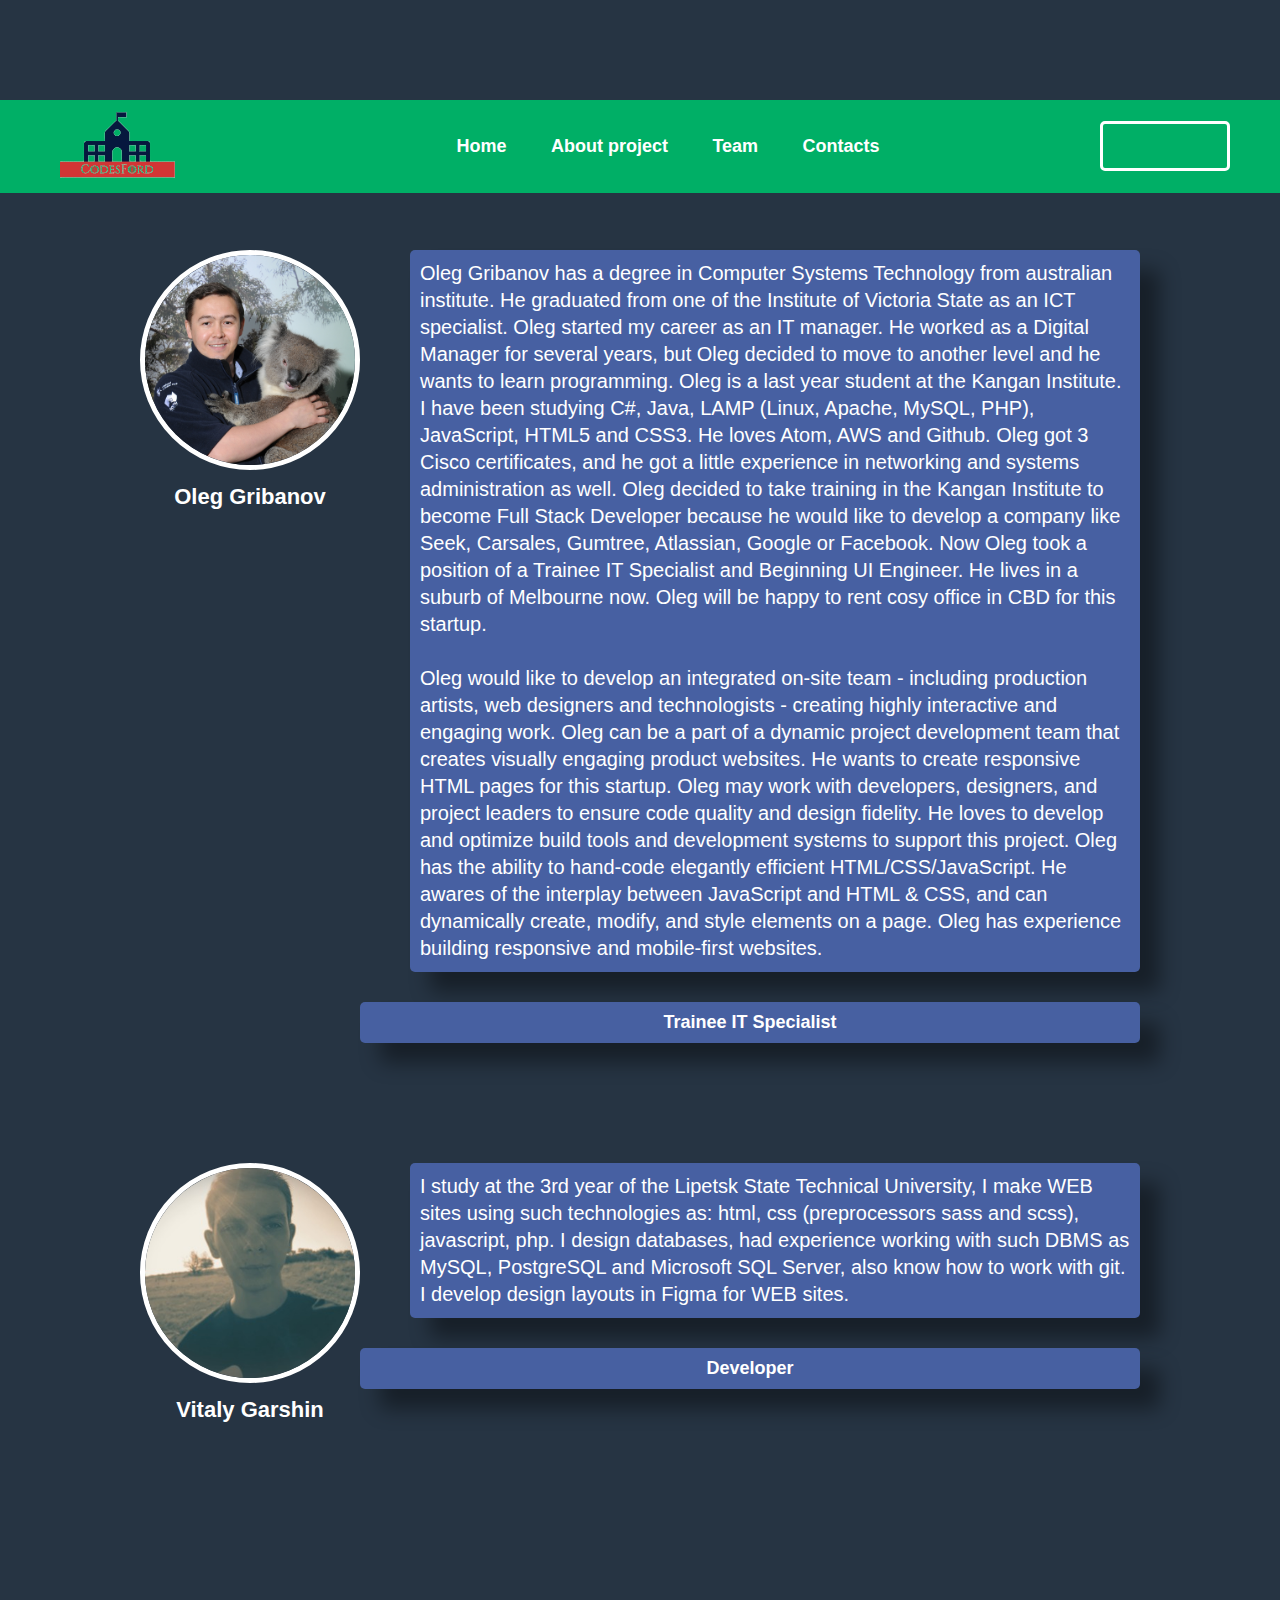
<file: about_en.html>
<!DOCTYPE html>
<html lang="en">
<head>
    <meta charset="UTF-8">
    <meta name="viewport" content="width=device-width, initial-scale=1.0">
    <link rel="stylesheet" href="styles/style.css">
    <title>CodesFord</title>
</head>
<body>
    <header>
        <div class="logo">
            <img src="img/logo.png" alt="logo">
        </div>
        <div class="listOfMenu">
            <ul class="menuUl">
                <li><a href="main_en.html">Home</a></li>
                <li><a href="main_en.html#about">About project</a></li>
                <li><a href="main_en.html#team">Team</a></li>
                <li><a href="main_en.html#contacts">Contacts</a></li>
            </ul>
        </div>
        <div class="language">

            <!-- Begin -->

        <select class="vodiapicker">
            <option value="en" data-thumbnail="img/icons/united_kingdom.ico">EN</option>
            <option value="ru" data-thumbnail="img/icons/russia.svg">Ру</option>
        </select>
    
        <div class="lang-select">
        <button class="btn-select" value=""></button>
            <div class="b">
                <ul id="a"></ul>
            </div>
        </div>

            <!-- End -->
        </div>
    </header>
    <section class="about_us" id="team" style="margin-top: 100px;">
        <div class="item">
            <div class="wrapper_photo">
                <img src="img/olegPhoto.png" alt="photo" class="personalPhoto">
                <p class="name">Oleg Gribanov</p>
            </div>
            <div class="wrapper_information">
                <div class="wrapper_text">
                    <p>Oleg Gribanov has a degree in Computer Systems Technology from australian institute. He graduated from one of the Institute of Victoria State as an ICT specialist. Oleg started my career as an IT manager. He worked as a Digital Manager for several years, but Oleg decided to move to another level and he wants to learn programming. Oleg is a last year student at the Kangan Institute. I have been studying C#, Java, LAMP (Linux, Apache, MySQL, PHP), JavaScript, HTML5 and CSS3. He loves Atom, AWS and Github. Oleg got 3 Cisco certificates, and he got a little experience in networking and systems administration as well. Oleg decided to take training in the Kangan Institute to become Full Stack Developer because he would like to develop a company like Seek, Carsales, Gumtree, Atlassian, Google or Facebook. Now Oleg took a position of a Trainee IT Specialist and Beginning UI Engineer. He lives in a suburb of Melbourne now. Oleg will be happy to rent cosy office in CBD for this startup. <br> <br>
                        Oleg would like to develop an integrated on-site team - including production artists, web designers and technologists - creating highly interactive and engaging work. Oleg can be a part of a dynamic project development team that creates visually engaging product websites. He wants to create responsive HTML pages for this startup. Oleg may work with developers, designers, and project leaders to ensure code quality and design fidelity. He loves to develop and optimize build tools and development systems to support this project. Oleg has the ability to hand-code elegantly efficient HTML/CSS/JavaScript. He awares of the interplay between JavaScript and HTML & CSS, and can dynamically create, modify, and style elements on a page. Oleg has experience building responsive and mobile-first websites.                        
                    </p>
                </div>
                <div class="speciality">Trainee IT Specialist</div>
            </div>
        </div>
        <div class="item">
            <div class="wrapper_photo">
                <img src="img/vitalyPhoto.jpg" alt="photo" class="personalPhoto">
                <p class="name">Vitaly Garshin</p>
            </div>
            <div class="wrapper_information">
                <div class="wrapper_text">
                    <p>I study at the 3rd year of the Lipetsk State Technical University, I make WEB sites using such technologies as: html, css (preprocessors sass and scss), javascript, php. I design databases, had experience working with such DBMS as MySQL, PostgreSQL and Microsoft SQL Server, also know how to work with git. I develop design layouts in Figma for WEB sites.</p>
                </div>
                <div class="speciality">Developer</div>
            </div>
        </div>
    </section>
    <script
  src="https://code.jquery.com/jquery-3.5.0.min.js"
  integrity="sha256-xNzN2a4ltkB44Mc/Jz3pT4iU1cmeR0FkXs4pru/JxaQ="
  crossorigin="anonymous"></script>
  <script src="scripts/script.js"></script>
</body>
</html>
</file>
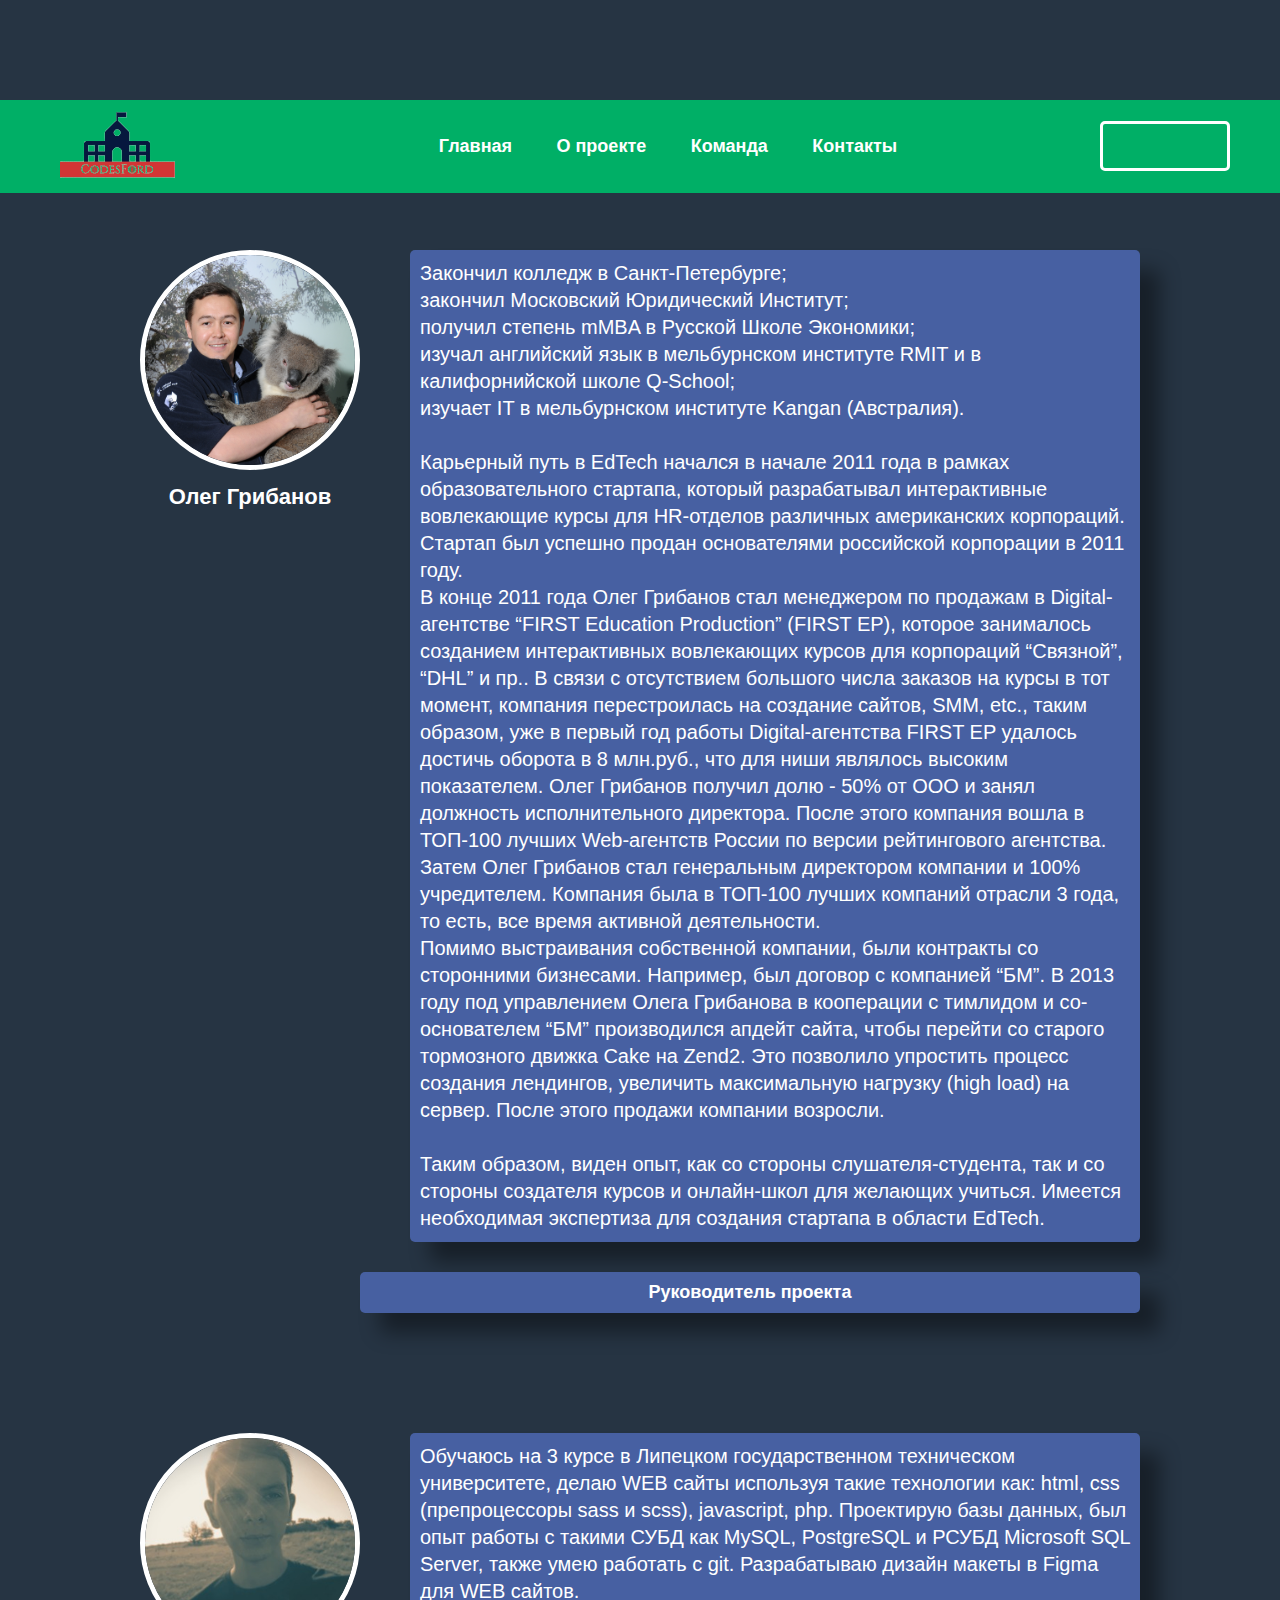
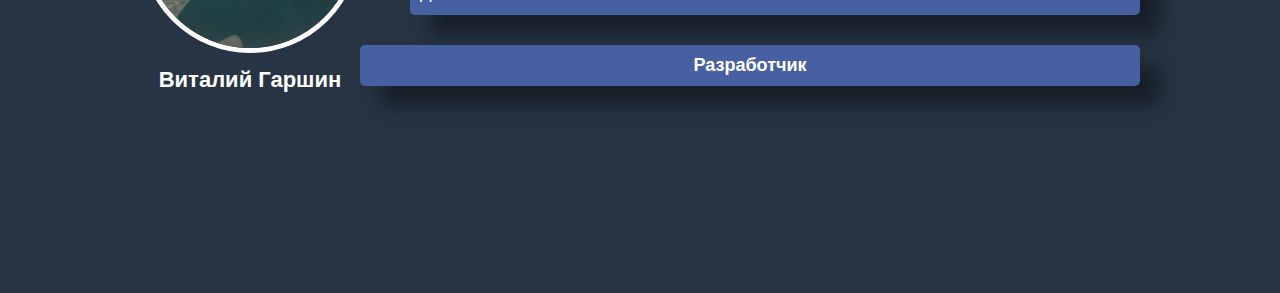
<file: about_ru.html>
<!DOCTYPE html>
<html lang="en">
<head>
    <meta charset="UTF-8">
    <meta name="viewport" content="width=device-width, initial-scale=1.0">
    <link rel="stylesheet" href="styles/style.css">
    <title>CodesFord</title>
</head>
<body>
    <header>
        <div class="logo">
            <img src="img/logo.png" alt="logo">
        </div>
        <div class="listOfMenu">
            <ul class="menuUl">
                <li><a href="/">Главная</a></li>
                <li><a href="#about">О проекте</a></li>
                <li><a href="#team">Команда</a></li>
                <li><a href="#contacts">Контакты</a></li>
            </ul>
        </div>
        <div class="language">

            <!-- Begin -->

        <select class="vodiapicker">
            <option value="ru" data-thumbnail="img/icons/russia.svg">Ру</option>
            <option value="en" data-thumbnail="img/icons/united_kingdom.ico">EN</option>
        </select>
    
        <div class="lang-select">
        <button class="btn-select" value=""></button>
            <div class="b">
                <ul id="a"></ul>
            </div>
        </div>

            <!-- End -->
        </div>
    </header>
    <section class="about_us" id="team" style="margin-top: 100px;">
        <div class="item">
            <div class="wrapper_photo">
                <img src="img/olegPhoto.png" alt="photo" class="personalPhoto">
                <p class="name">Олег Грибанов</p>
            </div>
            <div class="wrapper_information">
                <div class="wrapper_text">
                    <p>Закончил колледж в Санкт-Петербурге; <br>
                        закончил Московский Юридический Институт; <br>
                        получил степень mMBA в Русской Школе Экономики; <br>
                        изучал английский язык в мельбурнском институте RMIT и в калифорнийской школе Q-School; <br>
                        изучает IT в мельбурнском институте Kangan (Австралия). <br> <br>
                        
                        Карьерный путь в EdTech начался в начале 2011 года в рамках образовательного стартапа, который разрабатывал интерактивные вовлекающие курсы для HR-отделов различных американских корпораций. Стартап был успешно продан основателями российской корпорации в 2011 году. <br>
                        В конце 2011 года Олег Грибанов стал менеджером по продажам в Digital-агентстве “FIRST Education Production” (FIRST EP), которое занималось созданием интерактивных вовлекающих курсов для корпораций “Связной”, “DHL” и пр.. В связи с отсутствием большого числа заказов на курсы в тот момент, компания перестроилась на создание сайтов, SMM, etc., таким образом, уже в первый год работы Digital-агентства FIRST EP удалось достичь оборота в 8 млн.руб., что для ниши являлось высоким показателем. Олег Грибанов получил долю - 50% от ООО и занял должность исполнительного директора. После этого компания вошла в ТОП-100 лучших Web-агентств России по версии рейтингового агентства. Затем Олег Грибанов стал генеральным директором компании и 100% учредителем. Компания была в ТОП-100 лучших компаний отрасли 3 года, то есть, все время активной деятельности. <br>
                        Помимо выстраивания собственной компании, были контракты со сторонними бизнесами. Например, был договор с компанией “БМ”. В 2013 году под управлением Олега Грибанова в кооперации с тимлидом и со-основателем “БМ” производился апдейт сайта, чтобы перейти со старого тормозного движка Cake на Zend2. Это позволило упростить процесс создания лендингов, увеличить максимальную нагрузку (high load) на сервер. После этого продажи компании возросли. <br> <br>
                        Таким образом, виден опыт, как со стороны слушателя-студента, так и со стороны создателя курсов и онлайн-школ для желающих учиться. Имеется необходимая экспертиза для создания стартапа в области EdTech.           
                    </p>
                </div>
                <div class="speciality">Руководитель проекта</div>
            </div>
        </div>
        <div class="item">
            <div class="wrapper_photo">
                <img src="img/vitalyPhoto.jpg" alt="photo" class="personalPhoto">
                <p class="name">Виталий Гаршин</p>
            </div>
            <div class="wrapper_information">
                <div class="wrapper_text">
                    <p>Обучаюсь на 3 курсе в Липецком государственном техническом университете, делаю WEB сайты используя такие технологии как: html, css (препроцессоры sass и scss), javascript, php. Проектирую базы данных, был опыт работы с такими СУБД как MySQL, PostgreSQL и РСУБД Microsoft SQL Server, также умею работать с git. Разрабатываю дизайн макеты в Figma для WEB сайтов.</p>
                </div>
                <div class="speciality">Разработчик</div>
            </div>
        </div>
    </section>
    <script
  src="https://code.jquery.com/jquery-3.5.0.min.js"
  integrity="sha256-xNzN2a4ltkB44Mc/Jz3pT4iU1cmeR0FkXs4pru/JxaQ="
  crossorigin="anonymous"></script>
  <script src="scripts/script.js"></script>
</body>
</html>
</file>
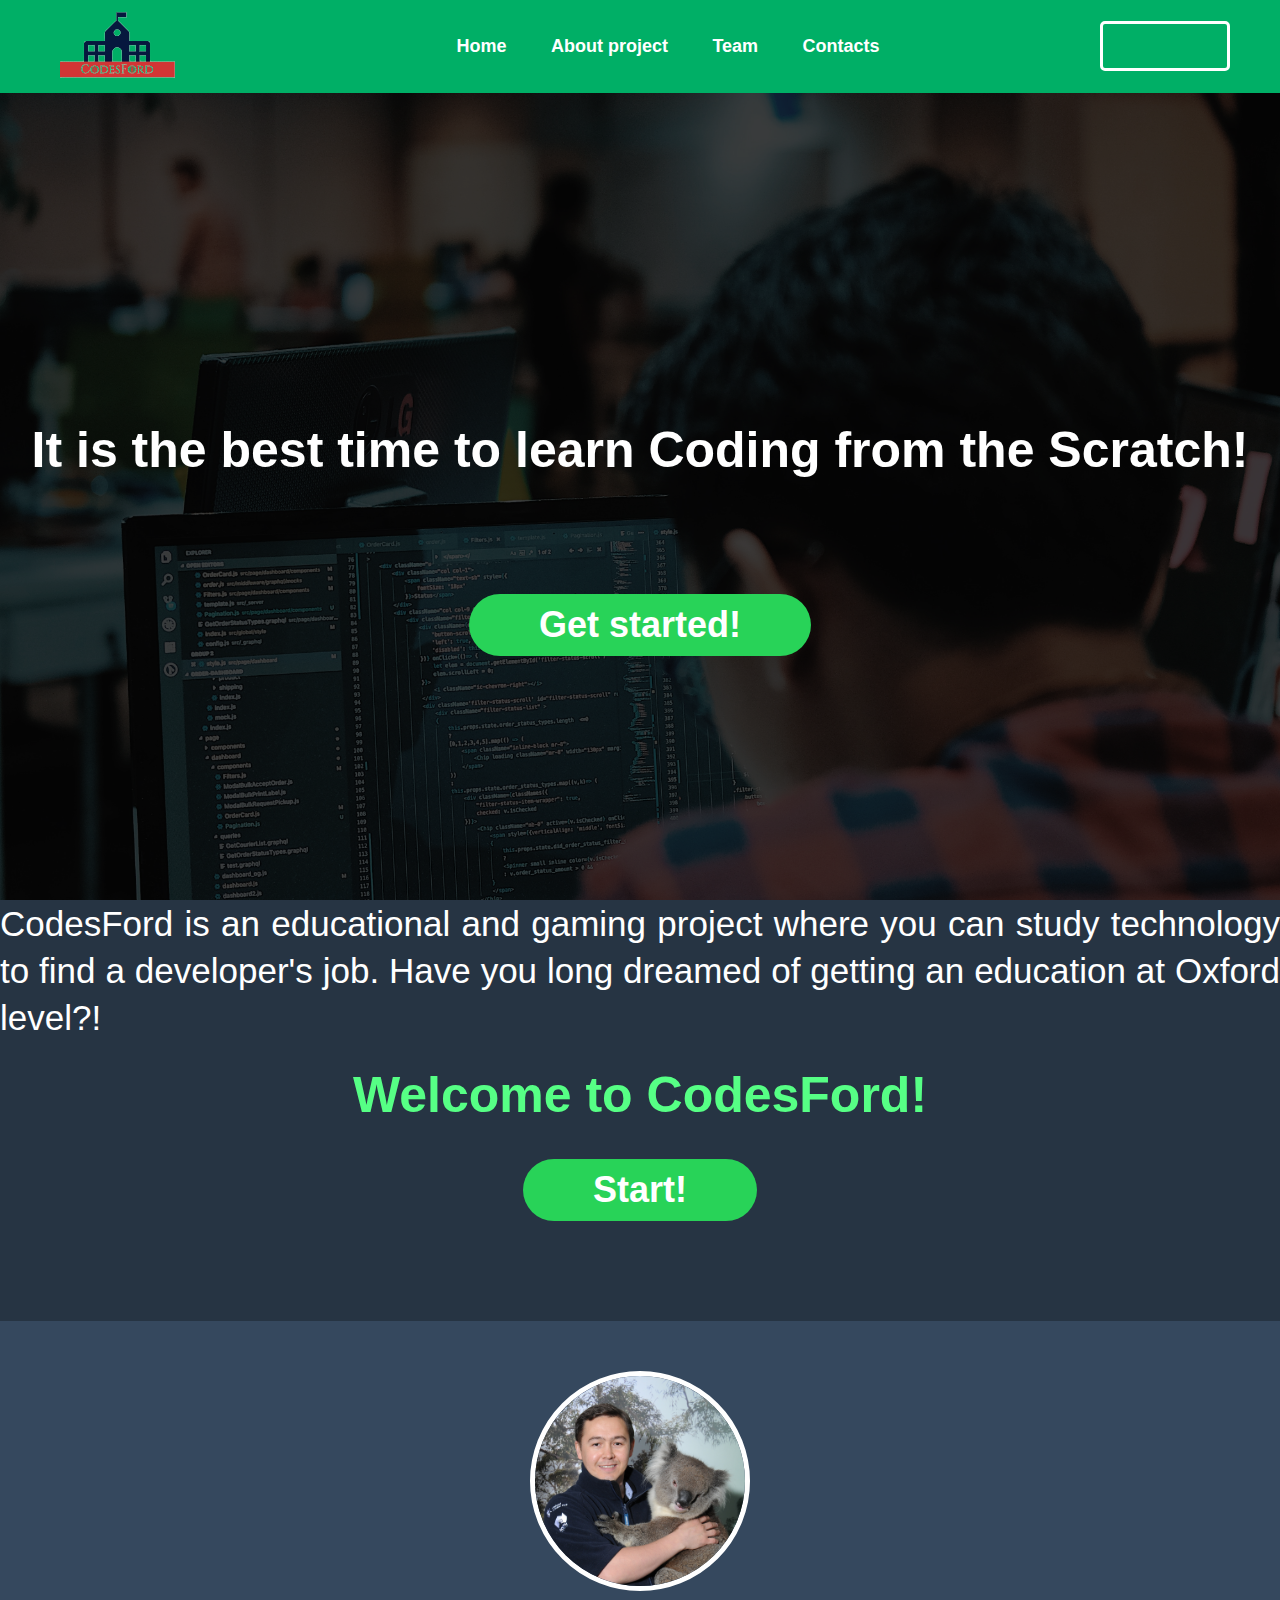
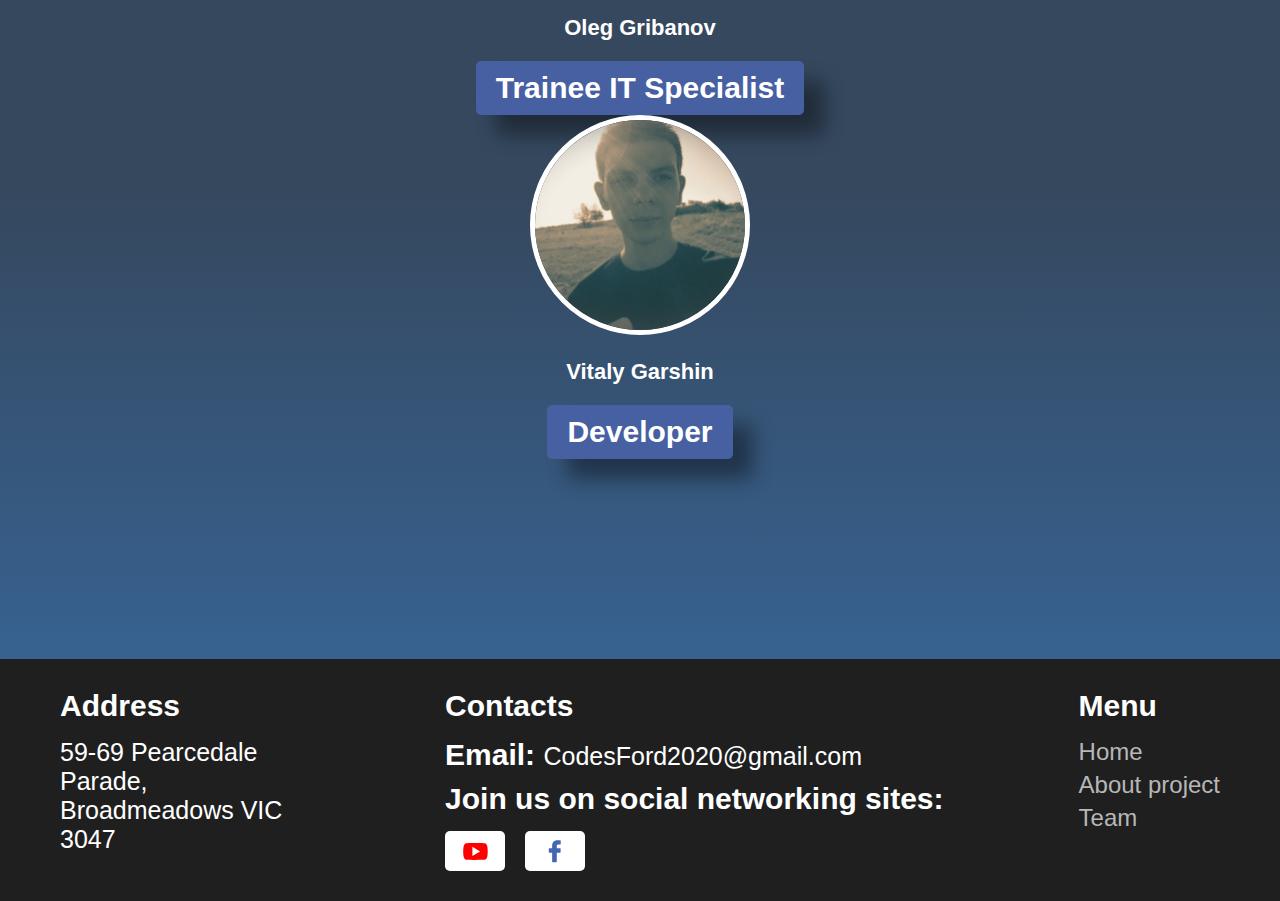
<file: main_en.html>
<!DOCTYPE html>
<html lang="en">
<head>
    <meta charset="UTF-8">
    <meta name="viewport" content="width=device-width, initial-scale=1.0">
    <link rel="stylesheet" href="styles/style.css">
    <title>CodesFord</title>
</head>
<body>
    <header>
        <div class="logo">
            <img src="img/logo.png" alt="logo">
        </div>
        <div class="listOfMenu">
            <ul class="menuUl">
                <li><a href="main_en.html">Home</a></li>
                <li><a href="#about">About project</a></li>
                <li><a href="#team">Team</a></li>
                <li><a href="#contacts">Contacts</a></li>
            </ul>
        </div>
        <div class="language">

            <!-- Begin -->

        <select class="vodiapicker">
            <option value="en" data-thumbnail="img/icons/united_kingdom.ico">EN</option>
            <option value="ru" data-thumbnail="img/icons/russia.svg">Ру</option>
        </select>
    
        <div class="lang-select">
        <button class="btn-select" value=""></button>
            <div class="b">
                <ul id="a"></ul>
            </div>
        </div>

            <!-- End -->
        </div>
    </header>
    <section class="main_page">
        <h1 class="main_text">It is the best time to learn Coding from the Scratch!</h1>
        <a href="#about" class="forward">Get started!</a>
        <div class="shadow"></div>
    </section>
    <section class="about_project" id="about">
        <p class="text_about_project">
            CodesFord is an educational and gaming project where you can study technology to find a developer's job. Have you long dreamed of getting an education at Oxford level?!
        </p>
        <h2 class="begin_to_learn">Welcome to CodesFord!‌</h2>
        <button class="begin">Start!</button>
    </section>
    <section class="about_us_new" id="team">
        <div class="newItem">
            <a href="about_en.html"><img src="img/olegPhoto.png" alt="photo" class="personalPhoto"></a>
            <a href="about_en.html"><p class="nameOfUs">Oleg Gribanov</p></a>
            <a href="about_en.html"><div class="specialityNew">Trainee IT Specialist</div></a>
        </div>
        <div class="newItem rightItem">
            <a href="about_en.html"><img src="img/vitalyPhoto.jpg" alt="photo" class="personalPhoto"></a>
            <a href="about_en.html"><p class="nameOfUs">Vitaly Garshin</p></a>
            <a href="about_en.html"><div class="specialityNew">Developer</div></a>
        </div>
    </section>
    <footer id="contacts">
        <div class="block_address">
            <p class="address">Address</p>
            <p class="about_address">59-69 Pearcedale Parade, Broadmeadows VIC 3047</p>
        </div>
        <div class="block_contacts">
            <p class="contacts">Contacts</p>
            <p class="email">Email: <span>CodesFord2020@gmail.com</span></p>
            <p class="joinUs">Join us on social networking sites:</p>
            <div class="social_medias">
                <a href="https://www.youtube.com/channel/UCAJdCHneL0v4Ad38UVaCjbg" target="_blank">
                    <div class="youtube">
                        <img src="img/icons/youtube1.svg" alt="youtube">
                    </div>
                </a>
                <a href="https://www.facebook.com/CodesFord2020">
                    <div class="facebook">
                        <img src="img/icons/facebook1.svg" alt="facebook">
                    </div>
                </a>
            </div>
        </div>
        <div class="menu">
            <p class="menu_name">Menu</p>
            <a href="/">Home</a>
            <a href="#about">About project</a>
            <a href="#team">Team</a>
        </div>
    </footer>
    <script
  src="https://code.jquery.com/jquery-3.5.0.min.js"
  integrity="sha256-xNzN2a4ltkB44Mc/Jz3pT4iU1cmeR0FkXs4pru/JxaQ="
  crossorigin="anonymous"></script>
  <script src="scripts/script.js"></script>
</body>
</html>
</file>
<file: styles/style.css>
* {
    margin: 0;
    padding: 0;
}

body {
    font-family: Arial;
    font-style: normal;
    color: #fff;
    background: #263443;
}

a {
    text-decoration: none;
    color: #fff;
}

header {
    z-index: 10;
    display: flex;
    position: fixed;
    width: 100%;
    justify-content: space-between;
    align-items: center;
    background: #00af66;;
    padding: 10px 0px 10px 0px;
}

.menuUl {
    padding: 4px;
}

.menuUl li {
    display: inline;
    margin-right: 50px;
    font-weight: bold;
    font-size: 24px;
    position: relative;
}

.menuUl li:before {
    content: '';
    position: absolute;
    bottom: -5px;
    left: 0;
    width: 100%;
    height: 3px;
    background-color: transparent;
    transition: .5s;
}

.menuUl li:hover:before {
    content: '';
    position: absolute;
    bottom: -5px;
    left: 0;
    width: 100%;
    height: 3px;
    background-color: #fff;
    transition: .8s;
}

.logo {
    margin-left: 60px;
}

.language {
    margin-right: 50px
}

.main_page {
    height: 100vh;
    background: url('../img/main_img.jpg') center center;
    background-repeat: no-repeat;
    background-size: cover;
    position: relative;
    z-index: 1;
    display: flex;
    flex-direction: column;
    justify-content: center;
    align-items: center
}

.main_text {
    font-weight: bold;
    font-size: 50px;
    text-align: center;
    position: absolute;
    top: 50%;
    left: 50%;
    margin-right: -50%;
    transform: translate(-50%, -50%)
}

.shadow {
    position: absolute;
    top: 0;
    left: 0;
    height: 100vh;
    width: 100%;
    background-color: rgba(0, 0, 0, 0.7);
    z-index: -1;
}

.forward {
    background: #28D358;
    border-radius: 50px;
    border: none;
    font-weight: bold;
    font-size: 36px;
    color: #fff;
    padding: 10px 70px;
    margin-top: 350px;
    cursor: pointer;
    transition: .3s;
}

.forward:hover {
    background: rgb(32, 165, 70);
    transition: .3s;
}

.about_project {
    padding-bottom: 100px;
}

.headerAboutProject {
    font-size: 80px;
    font-weight: 900;
    text-align: center;
    margin: 50px 0px 50px;
    color: #8e8e8e;
}

.headerAboutUs {
    font-size: 80px;
    font-weight: 900;
    text-align: center;
    margin: 0px 0px 50px;
    color: #8e8e8e;
}

.text_about_project {
    font-weight: normal;
    font-size: 35px;
    line-height: 47px;
    text-align: justify;
}

.begin_to_learn {
    font-weight: bold;
    font-size: 50px;
    color: #56FF85;
    text-align: center;
    margin-top: 25px;
}

.begin {
    background: #28D358;
    border-radius: 50px;
    border: none;
    font-weight: bold;
    font-size: 36px;
    color: #fff;
    padding: 10px 70px;
    cursor: pointer;
    display: block;
    margin: 0 auto;
    margin-top: 35px;
    transition: .3s;
}

.begin:hover {
    background: rgb(32, 165, 70);
    transition: .3s;
}

.newItem {
    display: flex;
    flex-direction: column;
    justify-content: space-between;
    align-items: center;
    min-width: 500px;
}

.nameOfUs {
    font-weight: bold;
    font-size: 22px;
    margin-top: 20px;
}

.specialityNew {
    font-weight: bold;
    font-size: 30px;
    margin-top: 20px;
    background: #4760A2;
    box-shadow: 20px 20px 20px rgba(0, 0, 0, 0.4);
    border-radius: 5px;
    padding: 10px 20px;
    transition: .3s;
}

.specialityNew:hover {
    transition: .3s;
    box-shadow: 0px 0px 0px rgba(0, 0, 0, 0.4);
    padding: 7px 17px;
}

.about_us_new {
    padding: 50px 0px 200px 0px;
    background: rgb(38,52,67);
    background: linear-gradient(180deg, rgb(53, 72, 94) 50%, rgb(55, 98, 145) 100%);
}

.wrapperItems {
    display: flex;
    justify-content: center;
}

.involvedText, .teamOpenText {
    font-size: 30px;
    width: 900px;
    text-align: justify;
    margin: 0 auto;
    border: 3px solid;
    padding: 10px 30px;
    border-radius: 10px;
    box-shadow: 10px 10px 10px #000;
    background-color: #313131;
}

.involvedText {
    margin-bottom: 50px;
}

.teamOpenText {
    margin-top: 50px;
}

.about_us {
    display: flex;
    flex-direction: column;
    padding: 150px 140px 200px;
}

.personalPhoto {
    width: 210px;
    height: 210px;
    border-radius: 100%;
    object-fit: cover;
    border: 5px solid #fff;
}

.item {
    display: flex;
    justify-content: space-between;
    margin-bottom: 120px;
}

.item:last-child {
    margin-bottom: 0px;
}

.wrapper_text {
    background: #4760A2;
    box-shadow: 20px 20px 20px rgba(0, 0, 0, 0.4);
    border-radius: 5px;
    font-weight: normal;
    font-size: 20px;
    line-height: 27px;
    padding: 10px;
    margin-bottom: 30px;
    margin-left: 50px;  
}

.wrapper_photo .name {
    text-align: center;
    font-weight: bold;
    font-size: 22px;
    margin-top: 10px;
}

.speciality {
    font-weight: bold;
    font-size: 18px;
    background: #4760A1;
    box-shadow: 20px 20px 20px rgba(0, 0, 0, 0.4);
    border-radius: 5px;
    padding: 10px 20px;
    text-align: center;
    margin-top: 10px;
}

footer {
    display: flex;
    justify-content: space-between;
    background: #1F1F1F;
    padding: 30px 60px;
}

.address, .contacts, .email, .joinUs, .menu_name {
    font-weight: bold;
    font-size: 30px;
}

.block_address {
    width: 250px;
}

.about_address {
    margin-top: 15px;
    font-weight: normal;
    font-size: 25px;
}

.email {
    margin-top: 15px;
    margin-bottom: 10px;
}

.email span {
    font-weight: normal;
    font-size: 25px;
}

.joinUs, .menu {
    margin-bottom: 15px;
}

.youtube, .vk, .facebook, .telegram {
    background: #FFFFFF;
    border-radius: 5px;
    width: 60px;
    height: 40px;
    margin-right: 20px;
    display: flex;
    justify-content: center;
    align-items: center;
}

.youtube img {
    width: 29px;
    height: 17px;
}

.vk img {
    width: 30px;
    height: 15px;
}

.facebook img {
    width: 14px;
    height: 23px;
}

.telegram img {
    width: 25px;
}

.social_medias {
    display: flex;
}

.menu {
    display: flex;
    flex-direction: column;
}

.menu_name {
    margin-bottom: 15px;
}

.menu a {
    font-weight: normal;
    font-size: 24px;
    color: #B7B7B7;
    margin-bottom: 5px;
}

.fas {
    font-size: 18px;
}

.header_problem, .header_solve {
    font-weight: bold;
    font-size: 45px;
}

.header_solve {
    text-align: center;
    margin-top: 70px;
}

.problem_ul, .solve_ul {
    margin-top: 25px;
}

.problem_ul li {
    position: relative;
    list-style: none;
    font-size: 30px;
    padding: 10px 30px;
    background-color: #111119;
    margin-top: 15px;
    border-radius: 3px;
    padding-left: 70px;
}

.problem_ul li .numbers {
    display: flex;
    justify-content: center;
    align-items: center;
    position: absolute;
    width: 54px;
    height: 100%;
    background-color: #00f9ff;
    top: 0;
    left: 0;
    font-size: 30px;
    color: #111119;
    FONT-WEIGHT: 800;
}

.solve_ul {
    z-index: 5;
    display: flex;
    flex-wrap: wrap;
    flex-direction: row;
    align-content: space-between;
    justify-content: space-between;
}

.solve_ul div:hover {
    background-color: #1b1b3d;
    transition: .3s;
}

.solve_ul div {
    font-size: 25px;
    margin-top: 15px;
    background-color: #1b1b2b;
    padding: 15px 30px;
    position: relative;
    transition: .3s;
    display: flex;
    justify-content: center;
    flex-direction: column;
    max-width: 300px;
}

.container {
    max-width: 1100px;
    margin: 0 auto;
    padding: 0px 15px 0px 15px;
}

.onOutProject {
    margin: 50px 0px 70px 0px;
    font-size: 30px;
    color: #009CCD;
    padding: 10px 30px;
    border: 3px solid;
    background-color: #001f40;
}

.teachText {
    font-size: 30px;
    color: #79F7FF;
    margin-top: 50px;
    padding: 10px 30px;
    background-color: #105269;
    border: 3px solid;
    text-transform: uppercase;
    line-height: 45px;
    font-stretch: extra-condensed;
    text-align: center;
}

.business_model {
    padding: 30px 0px 100px 0px;
    background-color: #2f4256;
}

.business_model_text {
    font-weight: normal;
    font-size: 30px;
    text-align: justify;
}

.business_model_img {
    display: flex;
    justify-content: center;
    margin-top: 30px;
}

/* BEGIN  */

.glll {
    position: absolute;
    top: calc(50% - 11px);
    right: 5px;
    width: 15px;
    transform: rotate(90deg);
    margin-right: 5px;
    transition: .3s;
}

.vodiapicker{
    display: none; 
  }
  
  #a{
    padding-left: 0px;
  }
  
  #a img, .btn-select li img{
    width: 30px;
    height: 30px;
  }
  
  #a li{
    list-style: none;
    display: flex;
    justify-content: space-around;
    align-items: center;
    padding: 10px;
  }
  
  #a li:hover{
   background-color: green;
  }
  
  #a li img{
    margin: 5px;
  }
  
  #a li span, .btn-select li span{
    margin-right: 10px;
    color: #fff;
  }
  
  
  /* item list */
  
  .b {
    display: none;
    max-width: 350px;
    box-shadow: 0 6px 12px rgba(0,0,0,.175);
    border: 1px solid rgba(0,0,0,.15);
    border-radius: 5px;
    position: absolute;
    top: 110px;
    z-index: 5;
    width: 130px;
    background-color: #263443;
    border: 3px solid #fff;
    font-size: 25px;
    cursor: pointer;
  }
  
  .open{
    display: show !important;
  }
  
  .btn-select{
    position: relative;
    border-radius: 5px;
    background-color: transparent;
    border: 3px solid #fff;
    width: 130px;
    height: 50px;
    font-size: 25px;
    cursor:pointer;
   
  }
  .btn-select li{
    list-style: none;
    position: absolute;
    top: 50%;
    margin-left: 10px;
    margin-top: -15px;
    display: flex;
  }
  
  .btn-select:focus{
     outline:none;
  }
  

  .btn-select li img {
      margin-right: 10px;
  }

  .b ul li img {
    margin-right: 10px;
  }

  .wrapper-burder-menu {
      height:24px;
      position: absolute;
      top: calc(50% - 12px);
      right: 15px;
      cursor: pointer;
  }

  .burger-line {
    display: none;
    width: 30px;
    height: 4px;
    background-color: #fff;
    cursor: pointer;
  }

  .burger-line:before {
      content: '';
      width: 30px;
      height: 4px;
      background-color: #fff;
      margin-top: 10px;
      position: absolute;
      top: 0;
      left: 0;
  }
  
  .burger-line:after {
    content: '';
    width: 30px;
    height: 4px;
    background-color: #fff;
    margin-top: 20px;
    position: absolute;
    top: 0;
    left: 0;
}

.burger-menu-display {
    display: block;
    position: absolute;
    top: 0;
    left: 100%;
    width: 100%;
    height: 1000vh;
    background-color: rgba(0, 0, 0, 0.9);
    margin: 0 auto;
    padding-top: 50px;
    transition: 1s all;
}

.burger-menu-display  div {
    text-align: center;
    font-size: 35px;
    font-weight: 900;
}

.burger-menu-display  div .fas {
    font-size: 25px;
}

.wrapper-close {
    position: absolute;
    top: 15px;
    right: 15px;
    height: 50px;
    cursor: pointer;
    display: flex;
    flex-direction: column;
    justify-content: center;
    transition: 3s all;
}

.close-burger-menu-1 {
    position: absolute;
    width: 50px;
    height: 4px;
    background-color: rgb(255, 255, 255);
    transform: rotate(-45deg);
}

.close-burger-menu-2 {
    width: 50px;
    height: 4px;
    background-color: rgb(255, 255, 255);
    transform: rotate(45deg);
}

.burger-link {
    margin-top: 30px;
}

.close-burger-menu-1, .close-burger-menu-2 {
    transition: 1s all;
}

.wrapper-close:hover .close-burger-menu-1 {
    transform: rotate(315deg);
    transition: 1s all;
}
.wrapper-close:hover .close-burger-menu-2 {
    transform: rotate(405deg);
    transition: 1s all;
}

@media (max-width: 1310px) {
    .menuUl li {
        font-size: 18px;
        margin-right: 40px;
    }

    .logo {
        margin-right: 100px;
    }
}

@media (max-width: 1190px) {
    .menuUl li {
        font-size: 18px;
        margin-right: 30px;
    }

    .logo {
        margin-right: 10px;
        margin-left: 10px;
    }

    .language {
        margin-right: 10px;
    }

    .main_text {
        font-size: 32px;
    }

    .forward {
        margin-top: 300px;
        padding: 10px 50px;
        font-size: 35px;
    }
}

@media (max-width: 950px) {
    .menuUl li {
        font-size: 18px;
        margin-right: 20px;
    }

    .logo {
        margin-right: 10px;
        margin-left: 10px;
    }

    .language {
        margin-right: 10px;
    }

    .main_text {
        font-size: 28px;
    }

    .forward {
        margin-top: 200px;
        padding: 10px 40px;
        font-size: 25px;
    }
}

@media (max-width: 840px) {
    .menuUl li {
        font-size: 18px;
        margin-right: 20px;
    }

    .logo {
        margin-right: 10px;
        margin-left: 10px;
    }

    .language {
        margin-right: 10px;
    }

    .btn-select {
        width: 120px;
        height: 50px;
    }
    
    #a li span, .btn-select li span {
        font-size: 22px;
        display: flex;
        justify-content: center;
        flex-direction: column;
    }
    
    .b {
        width: 120px;
    }

    .fas {
        font-size: 15px;
    }
}

@media (max-width: 805px) {
    .logo a img {
        width: 80px;
    }

    .main_text {
        font-size: 22px;
    }

    .forward {
        margin-top: 150px;
        padding: 10px 30px;
        font-size: 25px;
    }
}

@media (max-width: 770px) {
    header {
        justify-content: flex-start;
    }

    .listOfMenu {
        display: none;
    }

    .logo a img {
        margin-left: 30px;
    }

    .btn-select {
        margin-left: 30px;
    }

    .burger-line {
        display: block;
    }

    .problem_ul li {
        font-size: 25px;
    }
    
    .headerAboutProject {
        font-size: 60px;
    }

    .header_problem, .header_solve {
        font-size: 35px;
    }

    .b {
        margin-left: 30px;
    }
}

@media (max-width: 655px) {
    .problem_ul li {
        font-size: 20px;
    }
}

@media (max-width: 555px) {
    .problem_ul li {
        font-size: 16px;
    }

    .headerAboutProject {
        font-size: 50px;
    }

    .header_problem, .header_solve {
        font-size: 25px;
    }

    .problem_ul li .numbers {
        font-size: 20px;
    }
}


@media (max-width: 370px) {
    .logo a img {
        margin-left: 0px;
    }

    .btn-select {
        margin-left: 0px;
    }

    .headerAboutProject {
        font-size: 30px;
    }

    .header_problem, .header_solve {
        font-size: 20px;
    }

    .text_about_project {
        font-weight: normal;
        font-size: 25px;
        line-height: normal;
        text-align: unset;
    }

    .business_model_text {
        font-size: 20px;
        text-align: unset;
    }

    .teachText {
        font-size: 25px;
        line-height: 30px;
    }

    .begin_to_learn {
        font-size: 30px;
    }

    .begin {
        font-size: 25px;
        padding: 10px 40px;
        margin-top: 25px;
    }

    .onOutProject {
        margin: 50px 0px 50px 0px;
        font-size: 24px;
        padding: 10px 20px;
    }

    .solve_ul div {
        font-size: 18px;
        margin-top: 10px;
        padding: 10px 15px;
    }

    .header_solve {
        margin-top: 40px;
    }

    .b {
        margin-left: 0px;
    }
}
</file>
